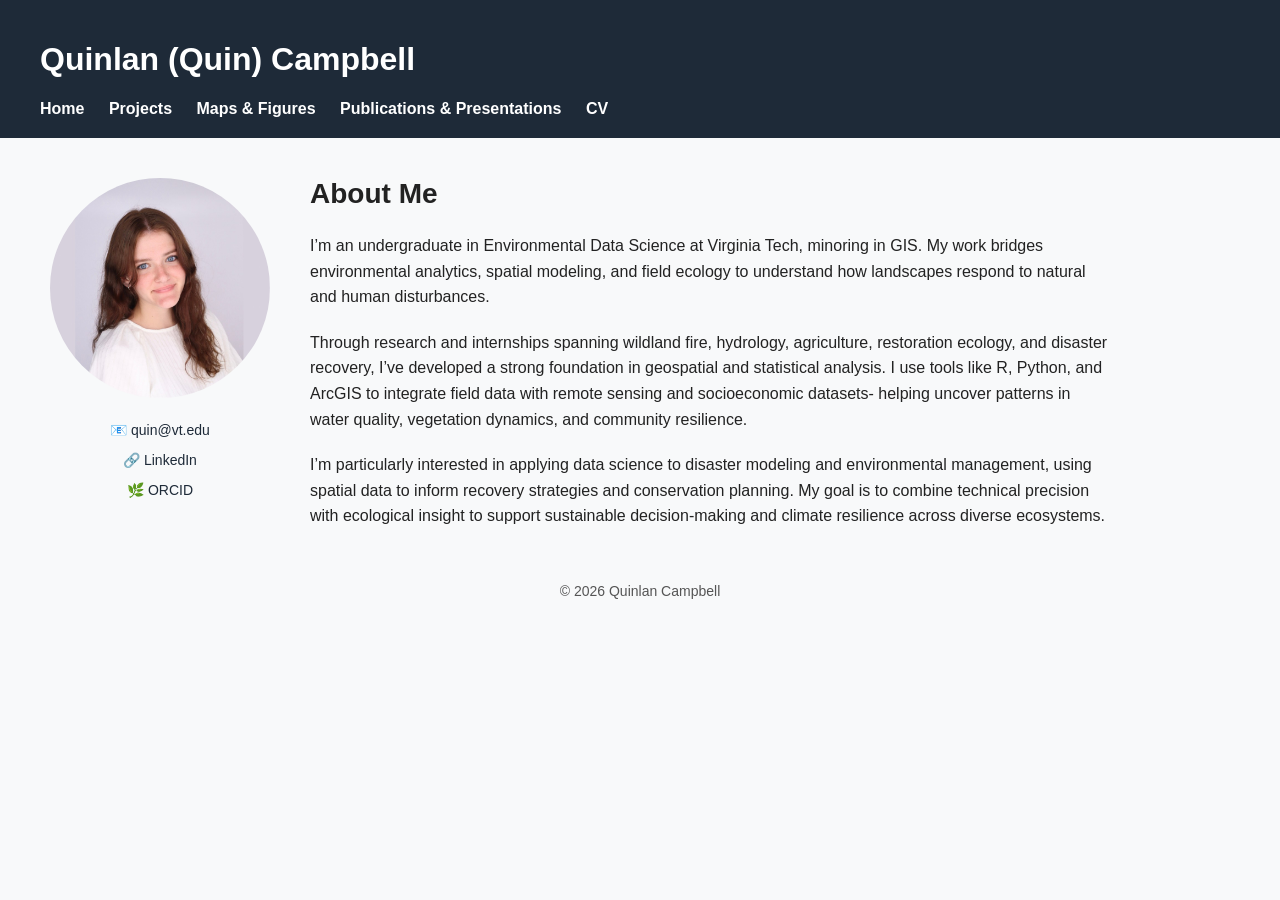
<file: index.html>
<!DOCTYPE html>
<html lang="en">
<head>
  <meta charset="UTF-8">
  <title>Quinlan Campbell | Environmental Data Science</title>
  <link rel="stylesheet" href="assets/css/style.css">
</head>

<body>
  <header>
  <h1>Quinlan (Quin) Campbell</h1>
  <nav>
    <a href="index.html">Home</a>
    <a href="projects.html">Projects</a>
    <a href="maps.html">Maps & Figures</a>
    <a href="publications.html">Publications & Presentations</a>
    <a href="cv.html">CV</a>
  </nav>
</header>


  <section class="about-section">
  <div class="photo-block">
    <img src="assets/images/me.jpg" alt="Photo of Quin Campbell" class="profile-pic">
    <div class="contact-info">
      <p>📧 <a href="mailto:quin@vt.edu">quin@vt.edu</a></p>
      <p>🔗 <a href="https://www.linkedin.com/in/quinlancampbell" target="_blank">LinkedIn</a></p>
      <p>🌿 <a href="https://orcid.org/0009-0003-0809-0725" target="_blank">ORCID</a></p>
    </div>
  </div>

  <div class="about-text">
    <h2>About Me</h2>
    <p>
      I’m an undergraduate in Environmental Data Science at Virginia Tech, minoring in GIS. My work bridges
      environmental analytics, spatial modeling, and field ecology to understand how landscapes respond to
      natural and human disturbances.
    </p>
    <p>
      Through research and internships spanning wildland fire, hydrology, agriculture, restoration ecology, 
      and disaster recovery, I’ve developed a strong foundation in geospatial and statistical analysis. I use 
      tools like R, Python, and ArcGIS to integrate field data with remote sensing and socioeconomic datasets- 
      helping uncover patterns in water quality, vegetation dynamics, and community resilience.
    </p>
    <p>
      I’m particularly interested in applying data science to disaster modeling and environmental management,
      using spatial data to inform recovery strategies and conservation planning. My goal is to combine
      technical precision with ecological insight to support sustainable decision-making and climate
      resilience across diverse ecosystems.
    </p>
  </div>
</section>

  </div>
</section>


  <footer>
    <p>© 2026 Quinlan Campbell</p>
  </footer>
</body>
</html>
</file>
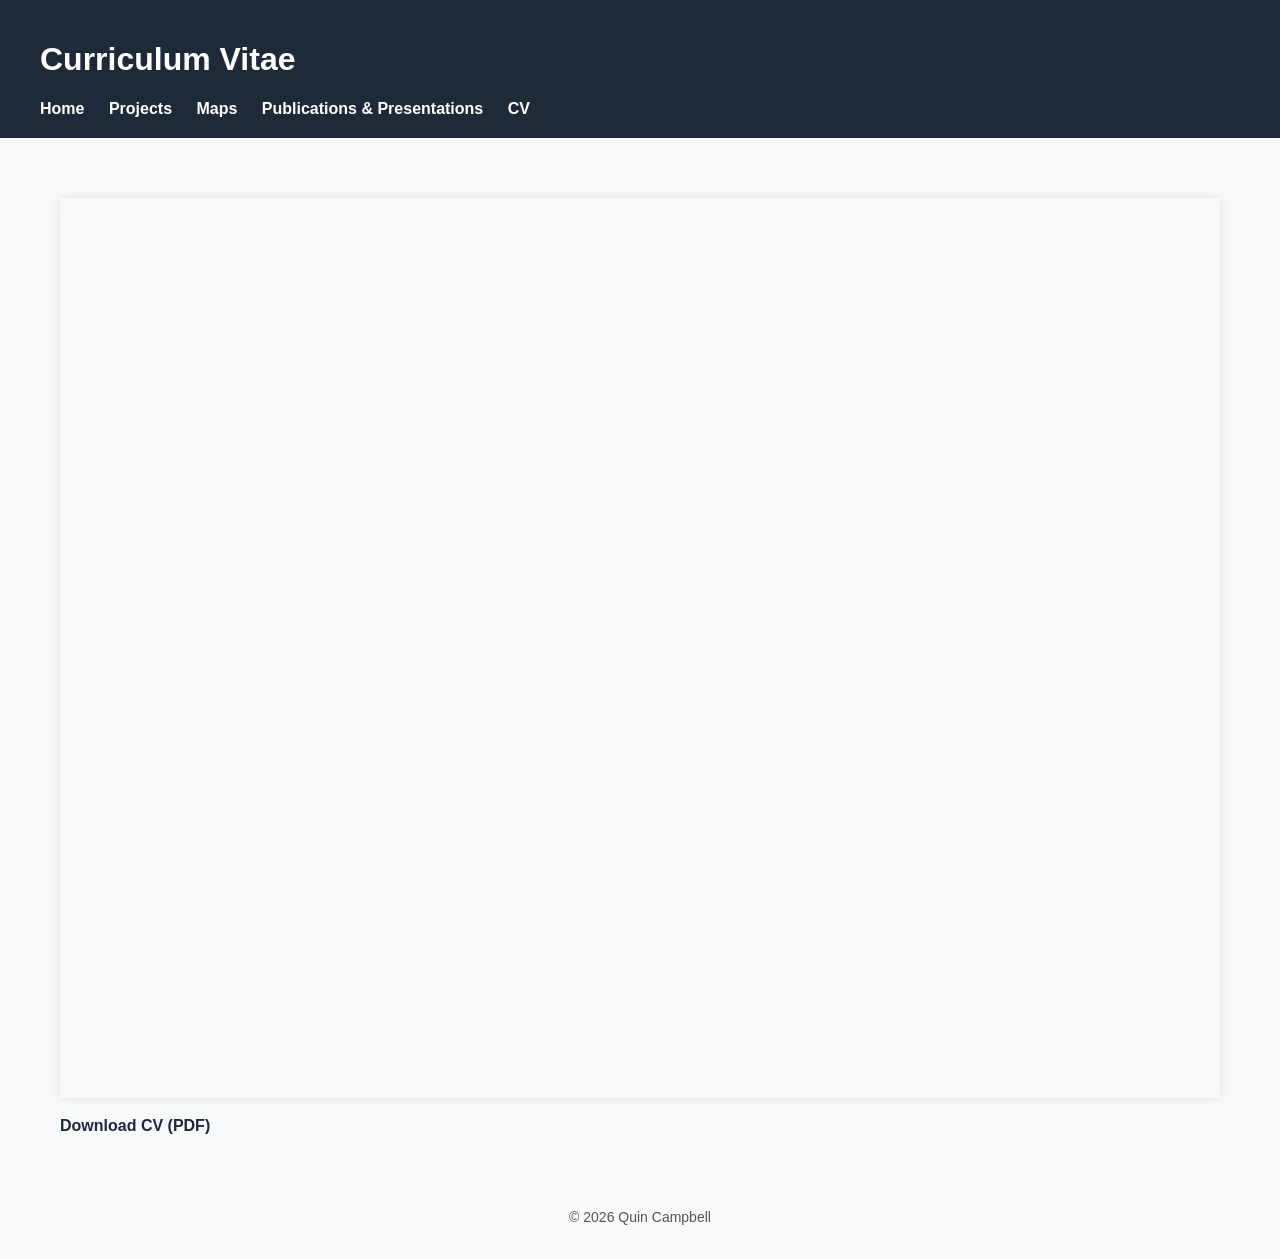
<file: cv.html>
<!DOCTYPE html>
<html lang="en">
<head>
  <meta charset="UTF-8">
  <title>CV | Quin Campbell</title>
  <link rel="stylesheet" href="assets/css/style.css">
  <style>
    /* --- Layout --- */
    .cv-container {
      padding: 40px 60px;
      max-width: 1200px;
      margin: 0 auto;
    }

    .cv-container h1 {
      margin-top: 0;
    }

    /* --- PDF viewer --- */
    .pdf-desktop {
      display: block;
    }

    .pdf-mobile {
      display: none;
      margin-top: 20px;
    }

    .cv-frame {
      width: 100%;
      height: 900px;
      border: none;
      margin-top: 20px;
      box-shadow: 0 0 10px rgba(0,0,0,0.1);
    }

    /* --- Download link --- */
    .download-link {
      margin-top: 15px;
      font-size: 16px;
    }

    .download-link a {
      color: #1e2a38;
      text-decoration: none;
      font-weight: bold;
    }

    .download-link a:hover {
      text-decoration: underline;
    }

    /* --- Mobile behavior --- */
    @media (max-width: 768px) {
      .pdf-desktop {
        display: none;
      }

      .pdf-mobile {
        display: block;
      }

      .mobile-pdf-link {
        font-size: 18px;
        font-weight: bold;
        color: #1e2a38;
        text-decoration: underline;
      }

      .cv-container {
        padding: 20px;
      }
    }
  </style>
</head>

<body>
  <header>
    <h1>Curriculum Vitae</h1>
    <nav>
      <a href="index.html">Home</a>
      <a href="projects.html">Projects</a>
      <a href="maps.html">Maps</a>
      <a href="publications.html">Publications & Presentations</a>
      <a href="cv.html">CV</a>
    </nav>
  </header>

  <section class="cv-container">

  <!-- Desktop PDF viewer -->
  <div class="pdf-desktop">
    <iframe 
      src="assets/docs/Quinlan_Campbell_CV.pdf"
      class="cv-frame">
    </iframe>
  </div>

  <!-- Mobile PDF viewer -->
  <div class="pdf-mobile">
    <a href="assets/docs/Quinlan_Campbell_CV.pdf" class="mobile-pdf-link">
      Tap here to view the full CV (PDF)
    </a>
  </div>

  <!-- Download link -->
  <div class="download-link">
    <a href="assets/docs/Quinlan_Campbell_CV.pdf" download>Download CV (PDF)</a>
  </div>

</section>


  <footer>
    <p>© 2026 Quin Campbell</p>
  </footer>
</body>
</html>
</file>
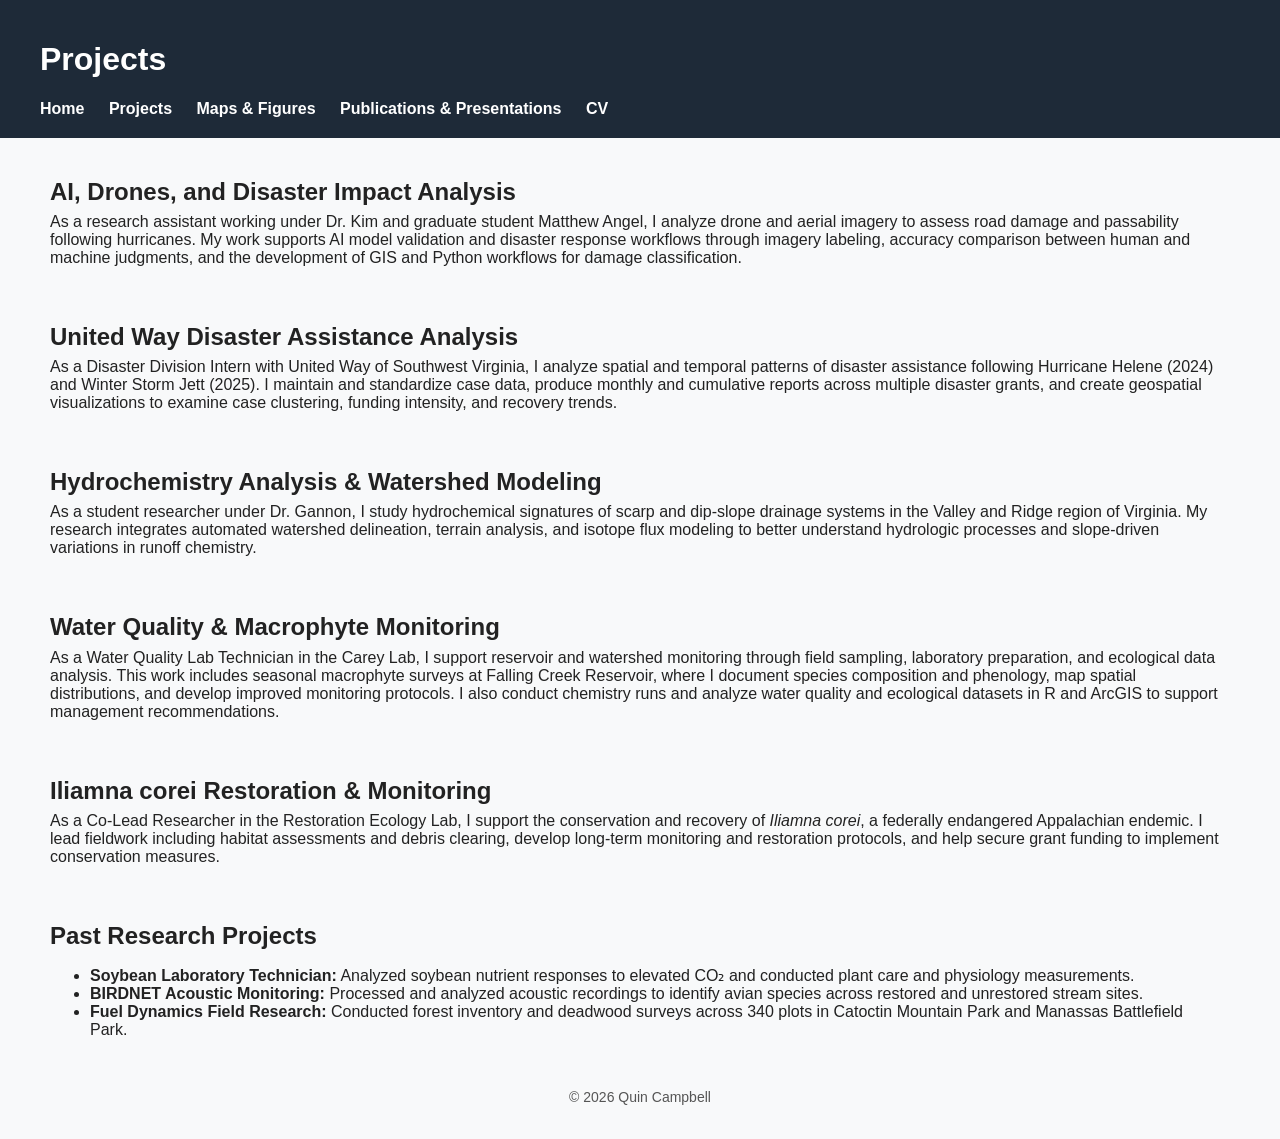
<file: projects.html>
<!DOCTYPE html>
<html lang="en">
<head>
  <meta charset="UTF-8">
  <title>Projects | Quin Campbell</title>
  <link rel="stylesheet" href="assets/css/style.css">
</head>

<body>
  <header>
    <h1>Projects</h1>
    <nav>
      <a href="index.html">Home</a>
      <a href="projects.html">Projects</a>
      <a href="maps.html">Maps & Figures</a>
      <a href="publications.html">Publications & Presentations</a>
      <a href="cv.html">CV</a>
    </nav>
  </header>

  <section class="content">
  <h2>AI, Drones, and Disaster Impact Analysis</h2>
  <p>
    As a research assistant working under Dr. Kim and graduate student Matthew Angel, 
    I analyze drone and aerial imagery to assess road damage and passability following 
    hurricanes. My work supports AI model validation and disaster response workflows 
    through imagery labeling, accuracy comparison between human and machine judgments, 
    and the development of GIS and Python workflows for damage classification.
  </p>
</section>

<section class="content">
  <h2>United Way Disaster Assistance Analysis</h2>
  <p>
    As a Disaster Division Intern with United Way of Southwest Virginia, I analyze 
    spatial and temporal patterns of disaster assistance following Hurricane Helene 
    (2024) and Winter Storm Jett (2025). I maintain and standardize case data, produce 
    monthly and cumulative reports across multiple disaster grants, and create 
    geospatial visualizations to examine case clustering, funding intensity, and 
    recovery trends.
  </p>
</section>

<section class="content">
  <h2>Hydrochemistry Analysis & Watershed Modeling</h2>
  <p>
    As a student researcher under Dr. Gannon, I study hydrochemical signatures of 
    scarp and dip‑slope drainage systems in the Valley and Ridge region of Virginia. 
    My research integrates automated watershed delineation, terrain analysis, and 
    isotope flux modeling to better understand hydrologic processes and slope‑driven 
    variations in runoff chemistry.
  </p>
</section>

<section class="content">
  <h2>Water Quality & Macrophyte Monitoring</h2>
  <p>
    As a Water Quality Lab Technician in the Carey Lab, I support reservoir and 
    watershed monitoring through field sampling, laboratory preparation, and ecological 
    data analysis. This work includes seasonal macrophyte surveys at Falling Creek 
    Reservoir, where I document species composition and phenology, map spatial 
    distributions, and develop improved monitoring protocols. I also conduct chemistry 
    runs and analyze water quality and ecological datasets in R and ArcGIS to support 
    management recommendations.
  </p>
</section>

<section class="content">
  <h2>Iliamna corei Restoration & Monitoring</h2>
  <p>
    As a Co‑Lead Researcher in the Restoration Ecology Lab, I support the conservation 
    and recovery of <i>Iliamna corei</i>, a federally endangered Appalachian endemic. 
    I lead fieldwork including habitat assessments and debris clearing, develop 
    long‑term monitoring and restoration protocols, and help secure grant funding to 
    implement conservation measures.
  </p>
</section>

<section class="content">
  <h2>Past Research Projects</h2>
  <ul>
    <li><strong>Soybean Laboratory Technician:</strong> Analyzed soybean nutrient responses to elevated CO₂ and conducted plant care and physiology measurements.</li>
    <li><strong>BIRDNET Acoustic Monitoring:</strong> Processed and analyzed acoustic recordings to identify avian species across restored and unrestored stream sites.</li>
    <li><strong>Fuel Dynamics Field Research:</strong> Conducted forest inventory and deadwood surveys across 340 plots in Catoctin Mountain Park and Manassas Battlefield Park.</li>
  </ul>
</section>

  <footer>
    <p>© 2026 Quin Campbell</p>
  </footer>
</body>
</html>
</file>
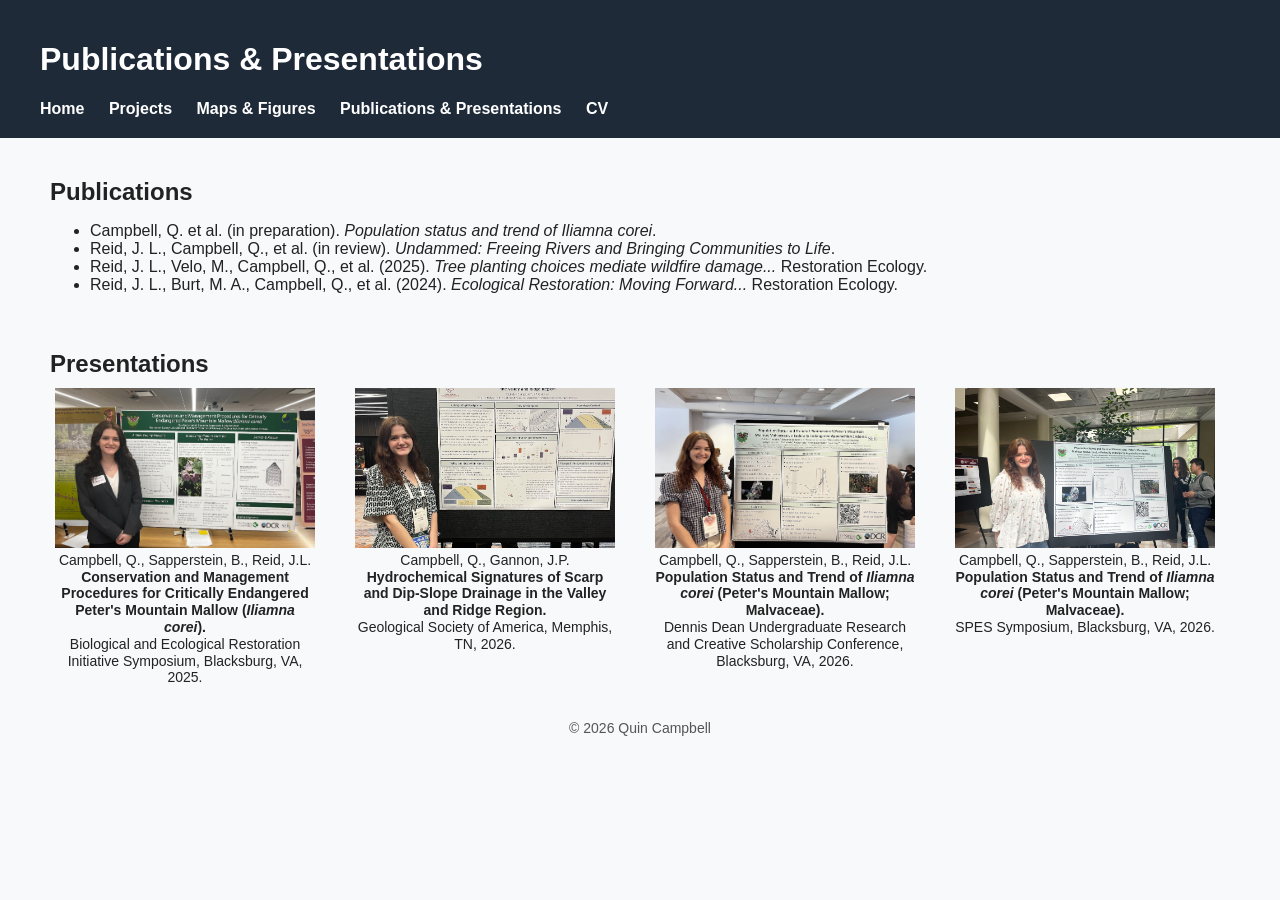
<file: publications.html>
<!DOCTYPE html>
<html lang="en">
<head>
  <meta charset="UTF-8">
  <title>Publications & Presentations | Quin Campbell</title>
  <link rel="stylesheet" href="assets/css/style.css">

  <style>
    /* ---------- Presentations Layout (only layout, no spacing overrides) ---------- */

    .presentations {
      display: flex;
      justify-content: center;
      align-items: flex-start;
      gap: 40px;
      flex-wrap: nowrap;
      overflow-x: auto;
    }

    .presentation-item {
      text-align: center;
      flex: 0 0 260px;
    }

    .presentation-img {
      width: 100%;
      height: 160px;
      object-fit: cover;
      object-position: center 20%;
      border-radius: 0;
    }

    .presentation-item p {
      font-size: 15px;
      line-height: 1.4;
      margin: 10px 0 0 0;
    }
  </style>
</head>

<body>
  <header>
    <h1>Publications & Presentations</h1>
    <nav>
      <a href="index.html">Home</a>
      <a href="projects.html">Projects</a>
      <a href="maps.html">Maps & Figures</a>
      <a href="publications.html">Publications & Presentations</a>
      <a href="cv.html">CV</a>
    </nav>
  </header>

  <!-- ---------- Publications Section ---------- -->
  <section class="content">
    <h2>Publications</h2>
    <ul>
      <li>Campbell, Q. et al. (in preparation). <i>Population status and trend of Iliamna corei</i>.</li>
      <li>Reid, J. L., Campbell, Q., et al. (in review). <i>Undammed: Freeing Rivers and Bringing Communities to Life</i>.</li>
      <li>Reid, J. L., Velo, M., Campbell, Q., et al. (2025). <i>Tree planting choices mediate wildfire damage...</i> Restoration Ecology.</li>
      <li>Reid, J. L., Burt, M. A., Campbell, Q., et al. (2024). <i>Ecological Restoration: Moving Forward...</i> Restoration Ecology.</li>
    </ul>
  </section>

  <!-- ---------- Presentations Section ---------- -->
  <section class="content">
    <h2>Presentations</h2>

    <div class="presentations">

      <div class="presentation-item">
        <img src="assets/images/beri.jpg" alt="BERI Presentation" class="presentation-img">
        <p>
          Campbell, Q., Sapperstein, B., Reid, J.L.<br>
          <strong>Conservation and Management Procedures for Critically Endangered Peter's Mountain Mallow (<i>Iliamna corei</i>).</strong><br>
          Biological and Ecological Restoration Initiative Symposium, Blacksburg, VA, 2025.
        </p>
      </div>

      <div class="presentation-item">
        <img src="assets/images/gsa.png" alt="GSA Presentation" class="presentation-img">
        <p>
          Campbell, Q., Gannon, J.P.<br>
          <strong>Hydrochemical Signatures of Scarp and Dip-Slope Drainage in the Valley and Ridge Region.</strong><br>
          Geological Society of America, Memphis, TN, 2026.
        </p>
      </div>

      <div class="presentation-item">
        <img src="assets/images/dennisdean.png" alt="Dennis Dean Presentation" class="presentation-img">
        <p>
          Campbell, Q., Sapperstein, B., Reid, J.L.<br>
          <strong>Population Status and Trend of <i>Iliamna corei</i> (Peter's Mountain Mallow; Malvaceae).</strong><br>
          Dennis Dean Undergraduate Research and Creative Scholarship Conference, Blacksburg, VA, 2026.
        </p>
      </div>

      <div class="presentation-item">
        <img src="assets/images/spes.jpg" alt="SPES Symposium Presentation" class="presentation-img">
        <p>
          Campbell, Q., Sapperstein, B., Reid, J.L.<br>
          <strong>Population Status and Trend of <i>Iliamna corei</i> (Peter's Mountain Mallow; Malvaceae).</strong><br>
          SPES Symposium, Blacksburg, VA, 2026.
        </p>
      </div>

    </div>
  </section>

  <footer>
    <p>© 2026 Quin Campbell</p>
  </footer>
</body>
</html>
</file>
<file: assets/css/style.css>
/*GLOBAL STYLES
==========================================================*/

/* Basic page styling */
body {
    margin: 0;
    background: #f8f9fa;
    color: #222;
    font-family: Arial, sans-serif;
}

/*HEADER & NAVIGATION
==========================================================*/

/* Header */
header {
    background: #1e2a38;
    color: white;
    padding: 20px 40px;
}

/* Navigation links */
nav a {
    margin-right: 20px;
    color: white;
    text-decoration: none;
    font-weight: bold;
}

/*UNIVERSAL PAGE SPACING
==========================================================*/

main,
.content,
.about-section {
    padding: 40px 60px 0 50px;
    box-sizing: border-box;
}

/*ABOUT PAGE LAYOUT
==========================================================*/

/* Places profile photo and text side-by-side */
.about-section {
    display: flex;
    align-items: flex-start;
    gap: 40px;
}

/* Circular profile image */
.profile-pic {
    width: 220px;
    height: 220px;
    object-fit: cover;
    border-radius: 50%;
}

/* Keeps photo stacked above contact information */
.photo-block {
    display: flex;
    flex-direction: column;
    align-items: center;
}

/* Contact information */
.contact-info {
    margin-top: 10px;
    text-align: center;
    font-size: 14px;
    color: #444;
}

.contact-info a {
    color: #1e2a38;
    text-decoration: none;
}

.contact-info a:hover {
    text-decoration: underline;
}

/*ABOUT TEXT
==========================================================*/

/* Limits line length for easier reading */
.about-text {
    max-width: 800px;
}

/* About page heading */
.about-text h2 {
    margin-top: 0;
    font-size: 28px;
}

/* About page paragraphs */
.about-text p {
    margin-bottom: 20px;
    line-height: 1.6;
    font-size: 16px;
}

/*GENERAL CONTENT PAGES
==========================================================*/

/* Section headings */
.content h2 {
    margin-top: 0;
    margin-bottom: .3em;
}

/* Paragraph spacing */
.content p {
    margin-top: .2em;
}

/*PRESENTATIONS PAGE
==========================================================*/

/* Horizontal scrolling gallery of presentation thumbnails */
.presentations {
    display: flex;
    justify-content: center;
    align-items: flex-start;

    gap: 40px;
    margin-top: 10px;

    flex-wrap: nowrap;
    overflow-x: auto;

    padding: 0;
}

/* Individual presentation */
.presentation-item {
    flex: 0 0 260px;
    text-align: center;
}

/* Thumbnail image */
.presentation-img {
    width: 100%;
    height: 160px;

    object-fit: cover;
    object-position: center 20%;

    border-radius: 0;
}

/* Crop for third thumbnail */
.presentations .presentation-item:nth-child(3) .presentation-img {
    object-position: center 70%;
}

/* Caption beneath thumbnail */
.presentations .presentation-item p {
    margin: 0;
    padding: 0;

    font-size: 14px;
    line-height: 1.2;
}

/*MAPS / FIGURES PAGE
==========================================================*/

/* Overall page width */
.maps-container {
    max-width: 1250px;
    margin: auto;
    padding: 0px 0px;
}

.gallery {
    display: grid;
    grid-template-columns: repeat(3, 1fr);
    gap: 0px;
}

@media (max-width: 1250px) {
    .gallery {
        grid-template-columns: 1fr;
    }
}

/* Large page title */
.section-title {
    margin-bottom: 8px;
    text-align: center;

    font-size: 44px;
    color: #1e2a38;
}

figure img {
    width: 100%;
    height: auto;      /* choose whatever height looks good */
    border-radius: 0px;
    box-shadow: 0 6px 20px rgba(0,0,0,.15);
   transition: transform .25s ease;
}

/* Subtitle beneath title */
.section-subtitle {
    margin-bottom: 60px;
    text-align: center;

    font-size: 18px;
    color: #666;
}

/* Individual figure card */
.figure-card {
    margin-bottom: 60px;

    overflow: hidden;
    border-radius: 0px;

    background: white;
    box-shadow: 0 8px 25px rgba(0,0,0,.08);

    transition: .25s;
}

/* Lift card slightly on hover */
.figure-card:hover {
    transform: translateY(-4px);
    box-shadow: 0 14px 35px rgba(0,0,0,.12);
}

/* Figure image */
.figure-card img {
    display: block;
    width: 100%;
}

/* Text area beneath figure */
.figure-content {
    padding: 0px;
}

/* Figure title */
.figure-title {
    margin-bottom: 12px;

    font-size: 24px;
    color: #1e2a38;
}

/* Figure description */
.figure-caption {
    margin-bottom: 22px;

    line-height: 1.7;
    color: #666;
}

/* Button linking to full-size figure */
.figure-button {
    display: inline-block;

    padding: 0px 0px;

    background: #1e2a38;
    color: white;

    text-decoration: none;
    border-radius: 6px;

    transition: .2s;
}

.figure-button:hover {
    background: #35506d;
}

/*CV PAGE
==========================================================*/

/* Embedded PDF (desktop only) */
.pdf-desktop {
    display: block;
}

/* Download link shown on mobile */
.pdf-mobile {
    display: none;
}

/* Embedded PDF viewer */
.cv-frame {
    width: 100%;
    height: 900px;

    margin-top: 20px;
    border: none;

    box-shadow: 0 0 10px rgba(0,0,0,.1);
}

/* Download section */
.download-link {
    margin-top: 15px;
    font-size: 16px;
}

.download-link a {
    color: #1e2a38;
    font-weight: bold;
    text-decoration: none;
}

.download-link a:hover {
    text-decoration: underline;
}

/*FOOTER
==========================================================*/

footer {
    padding: 20px 40px;

    text-align: center;
    font-size: 14px;
    color: #555;
}

/*RESPONSIVE DESIGN
==========================================================*/

/*
On tablets and phones:
- Hide embedded PDF
- Show download link instead
*/
@media screen and (max-width: 1024px) {

    .pdf-desktop {
        display: none;
    }

    .pdf-mobile {
        display: block;
        margin-top: 20px;
    }

    .mobile-pdf-link {
        color: #1e2a38;
        font-size: 18px;
        font-weight: bold;
        text-decoration: underline;
    }

}
</file>
